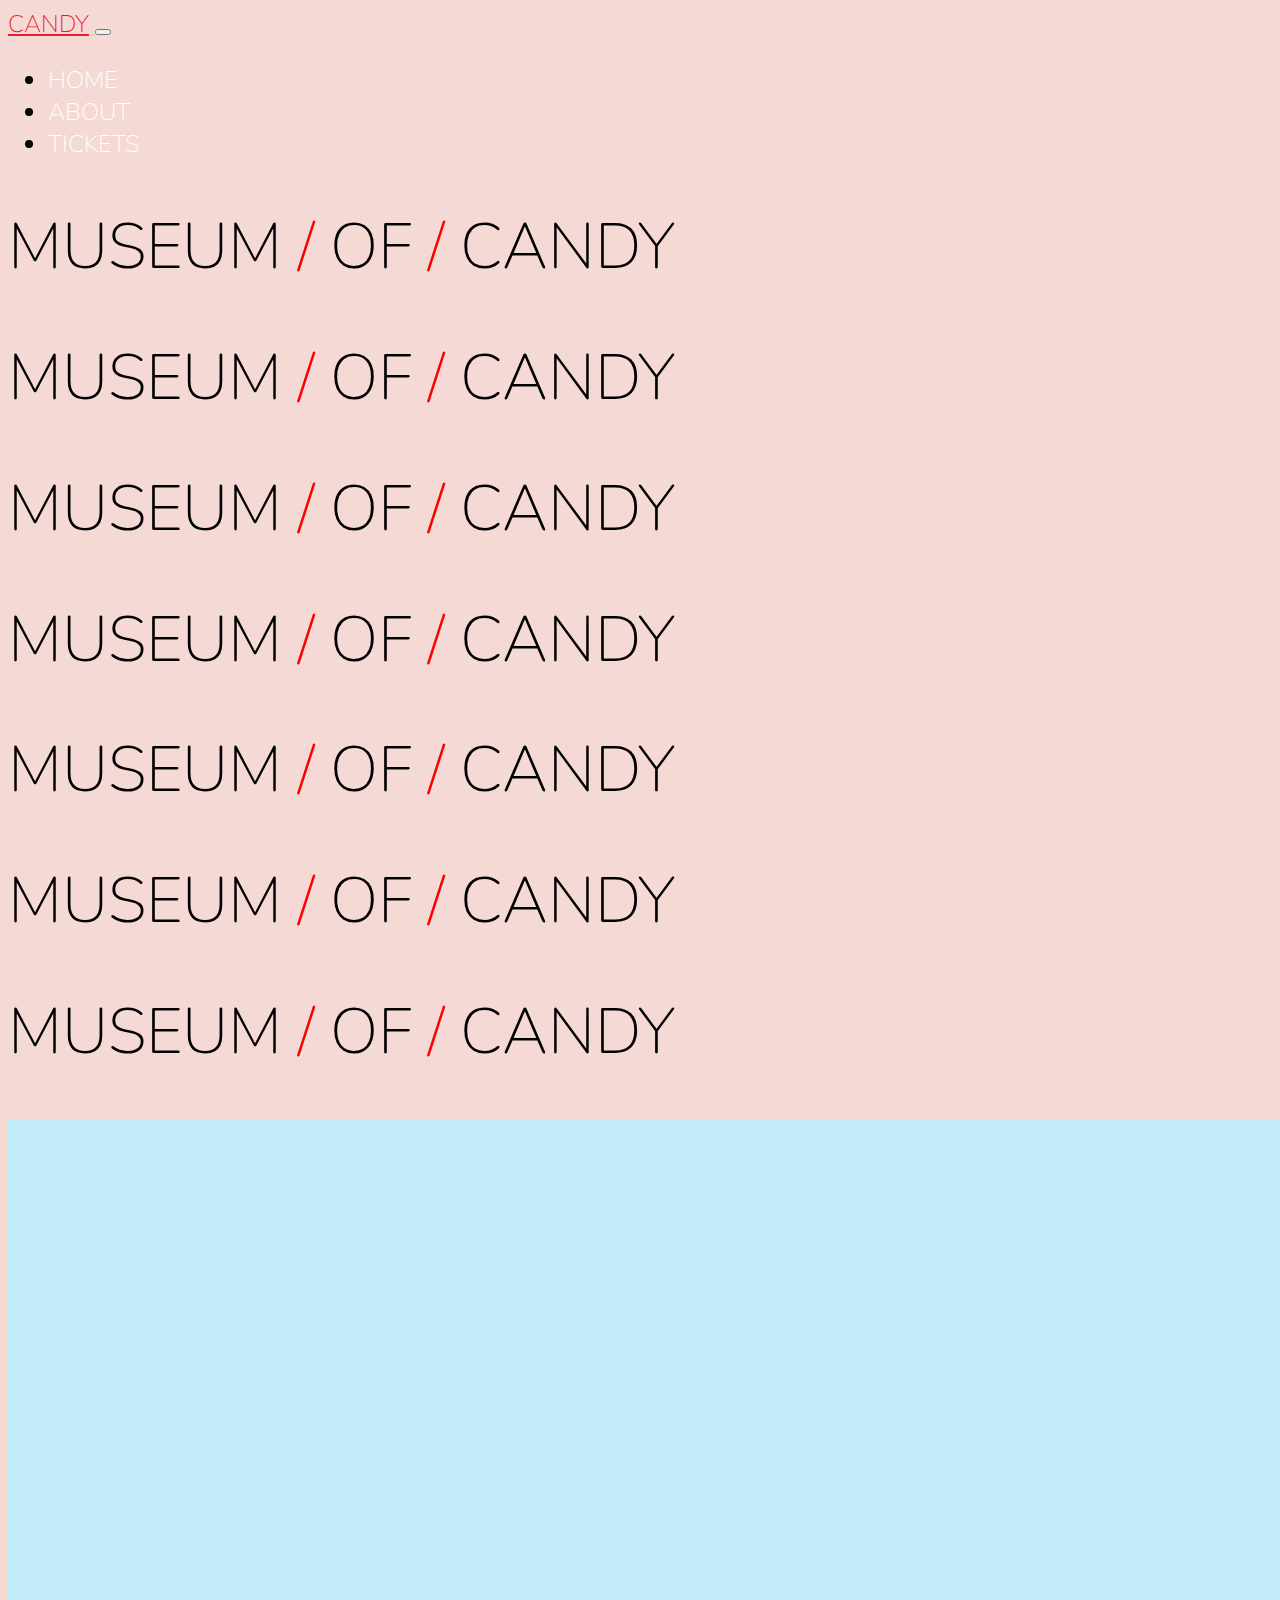
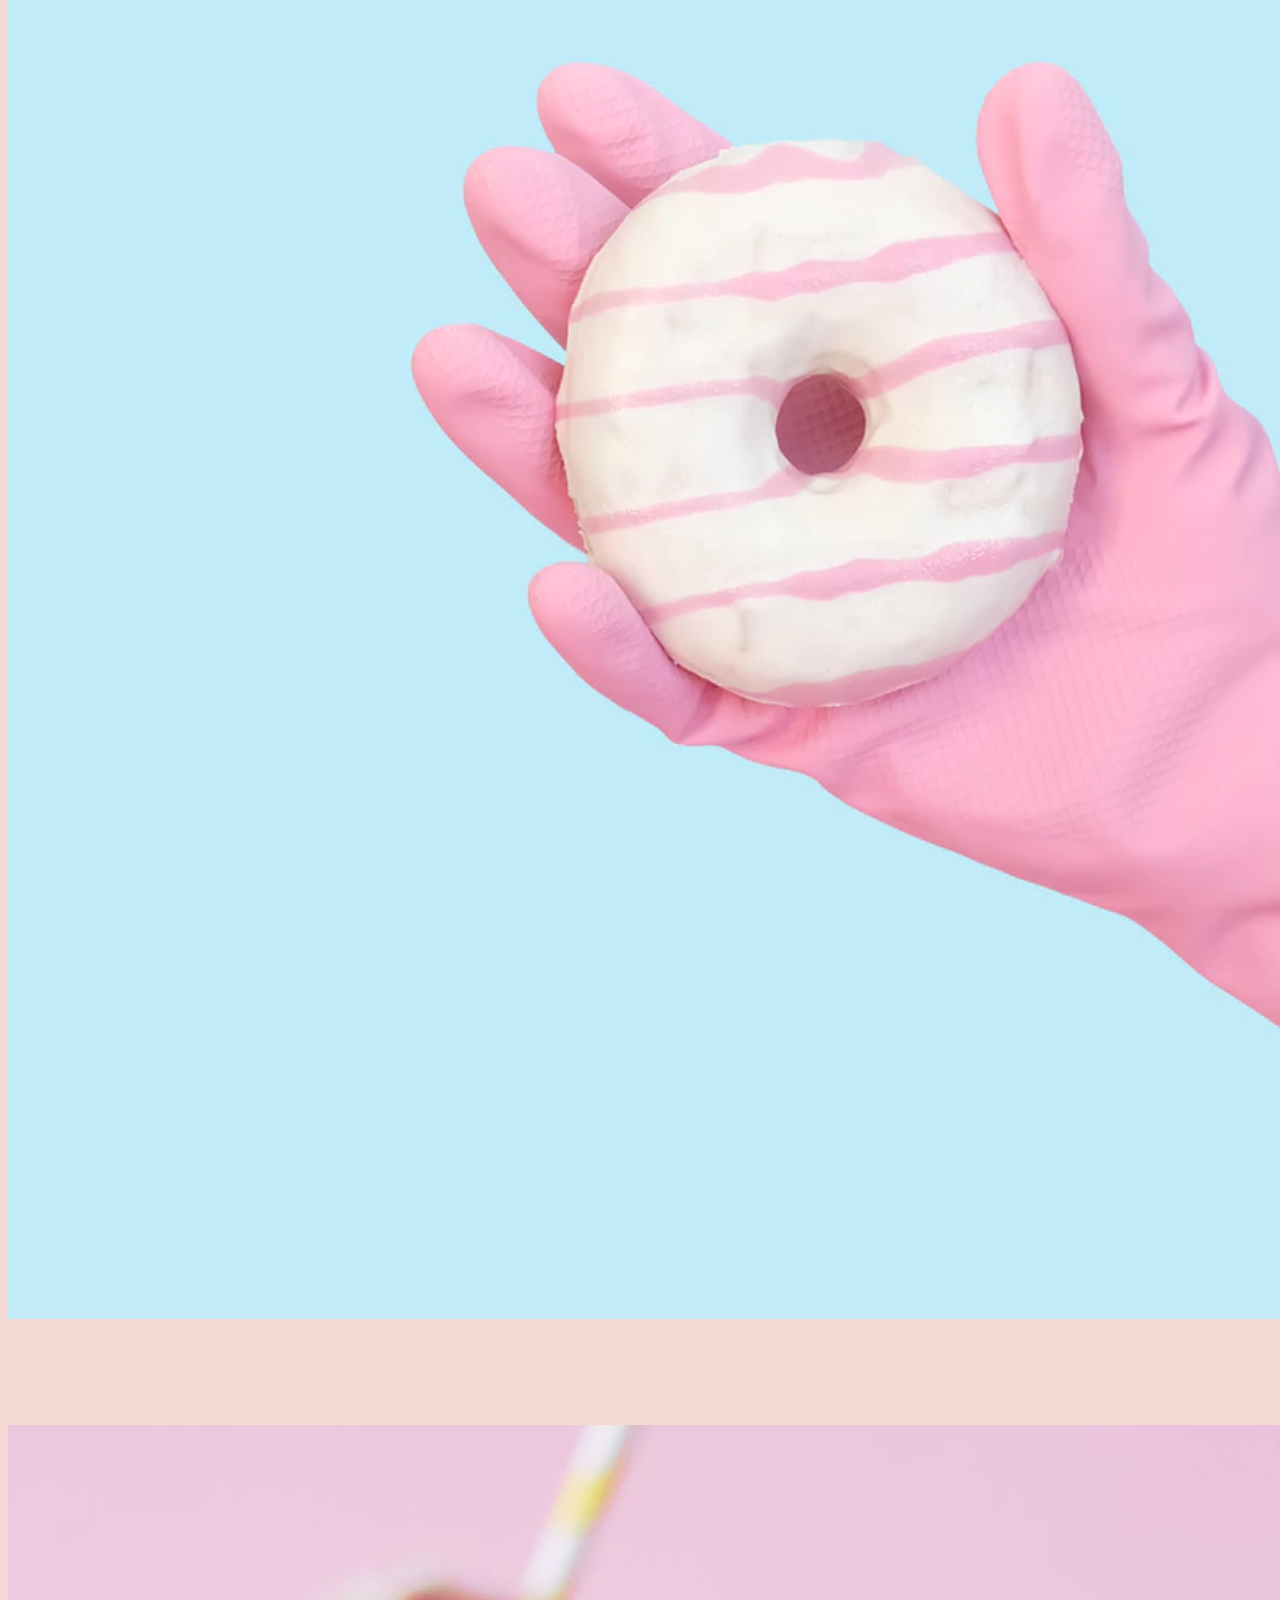
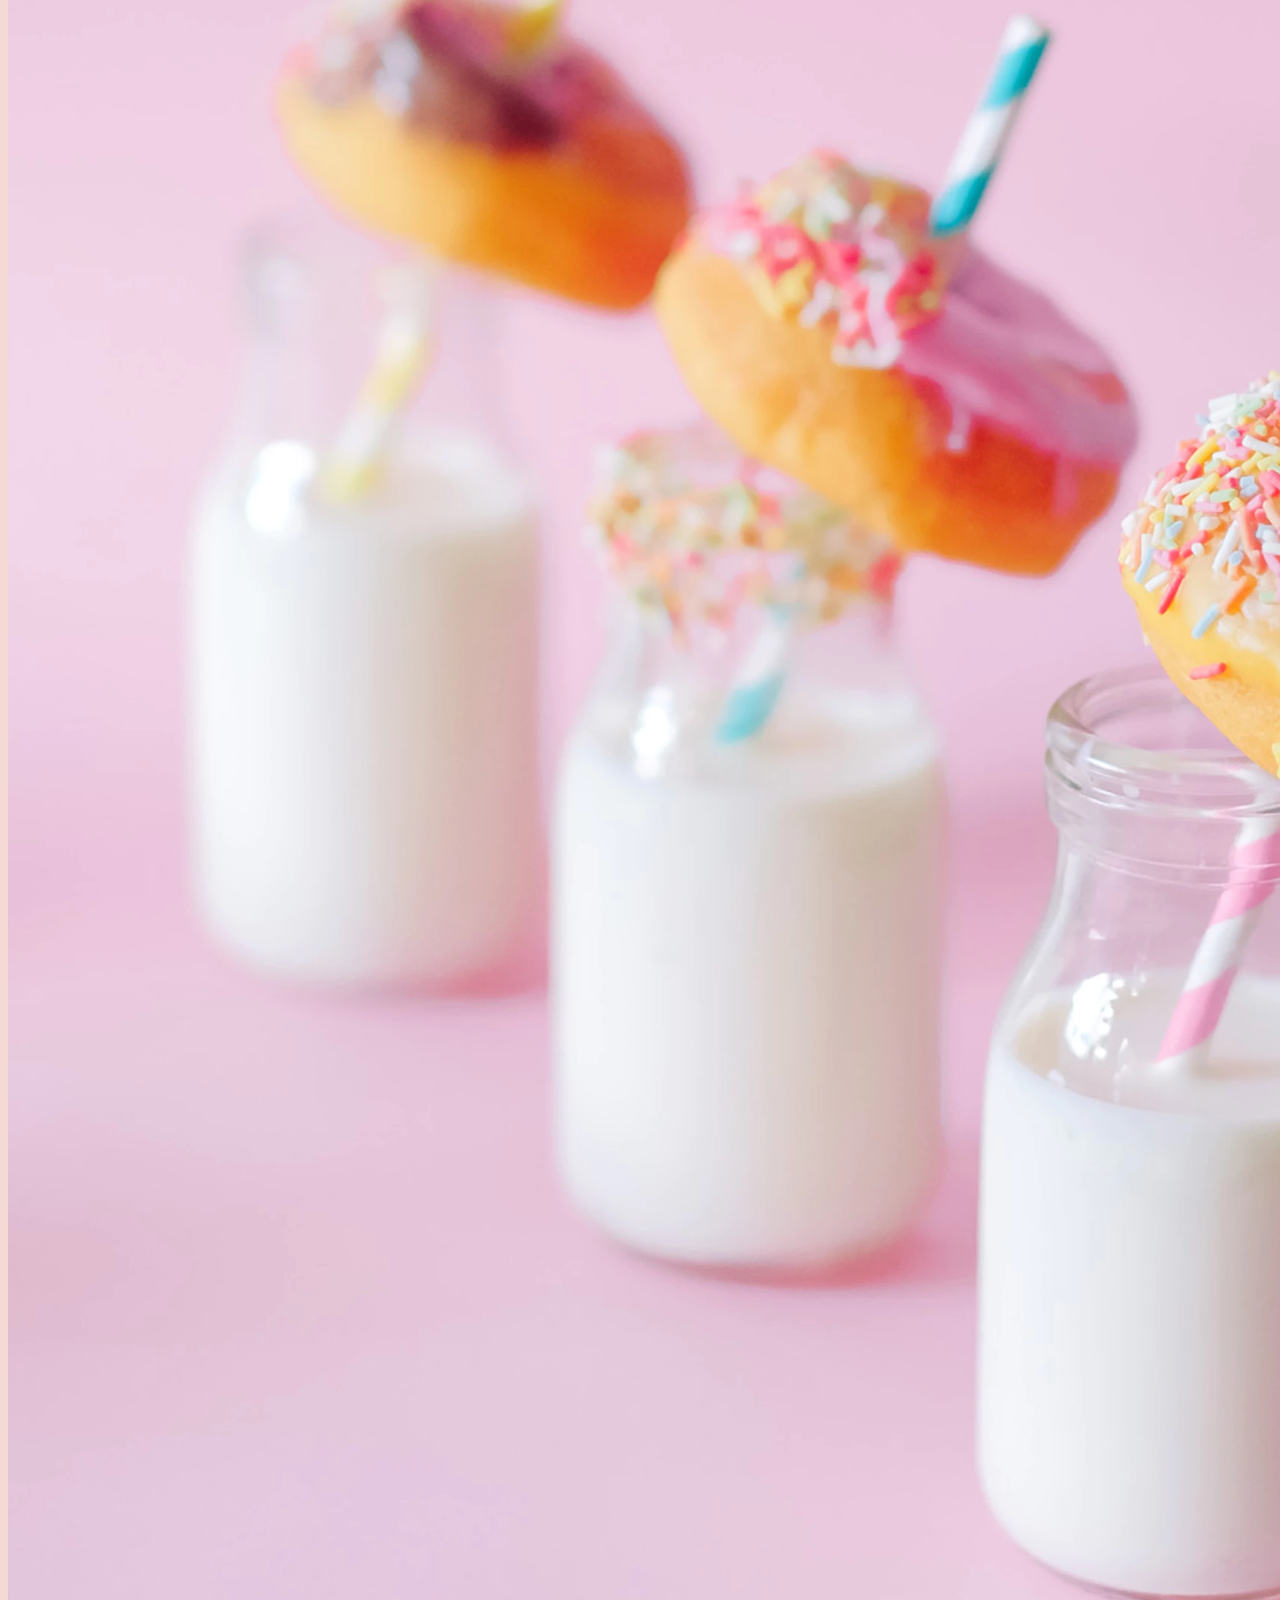
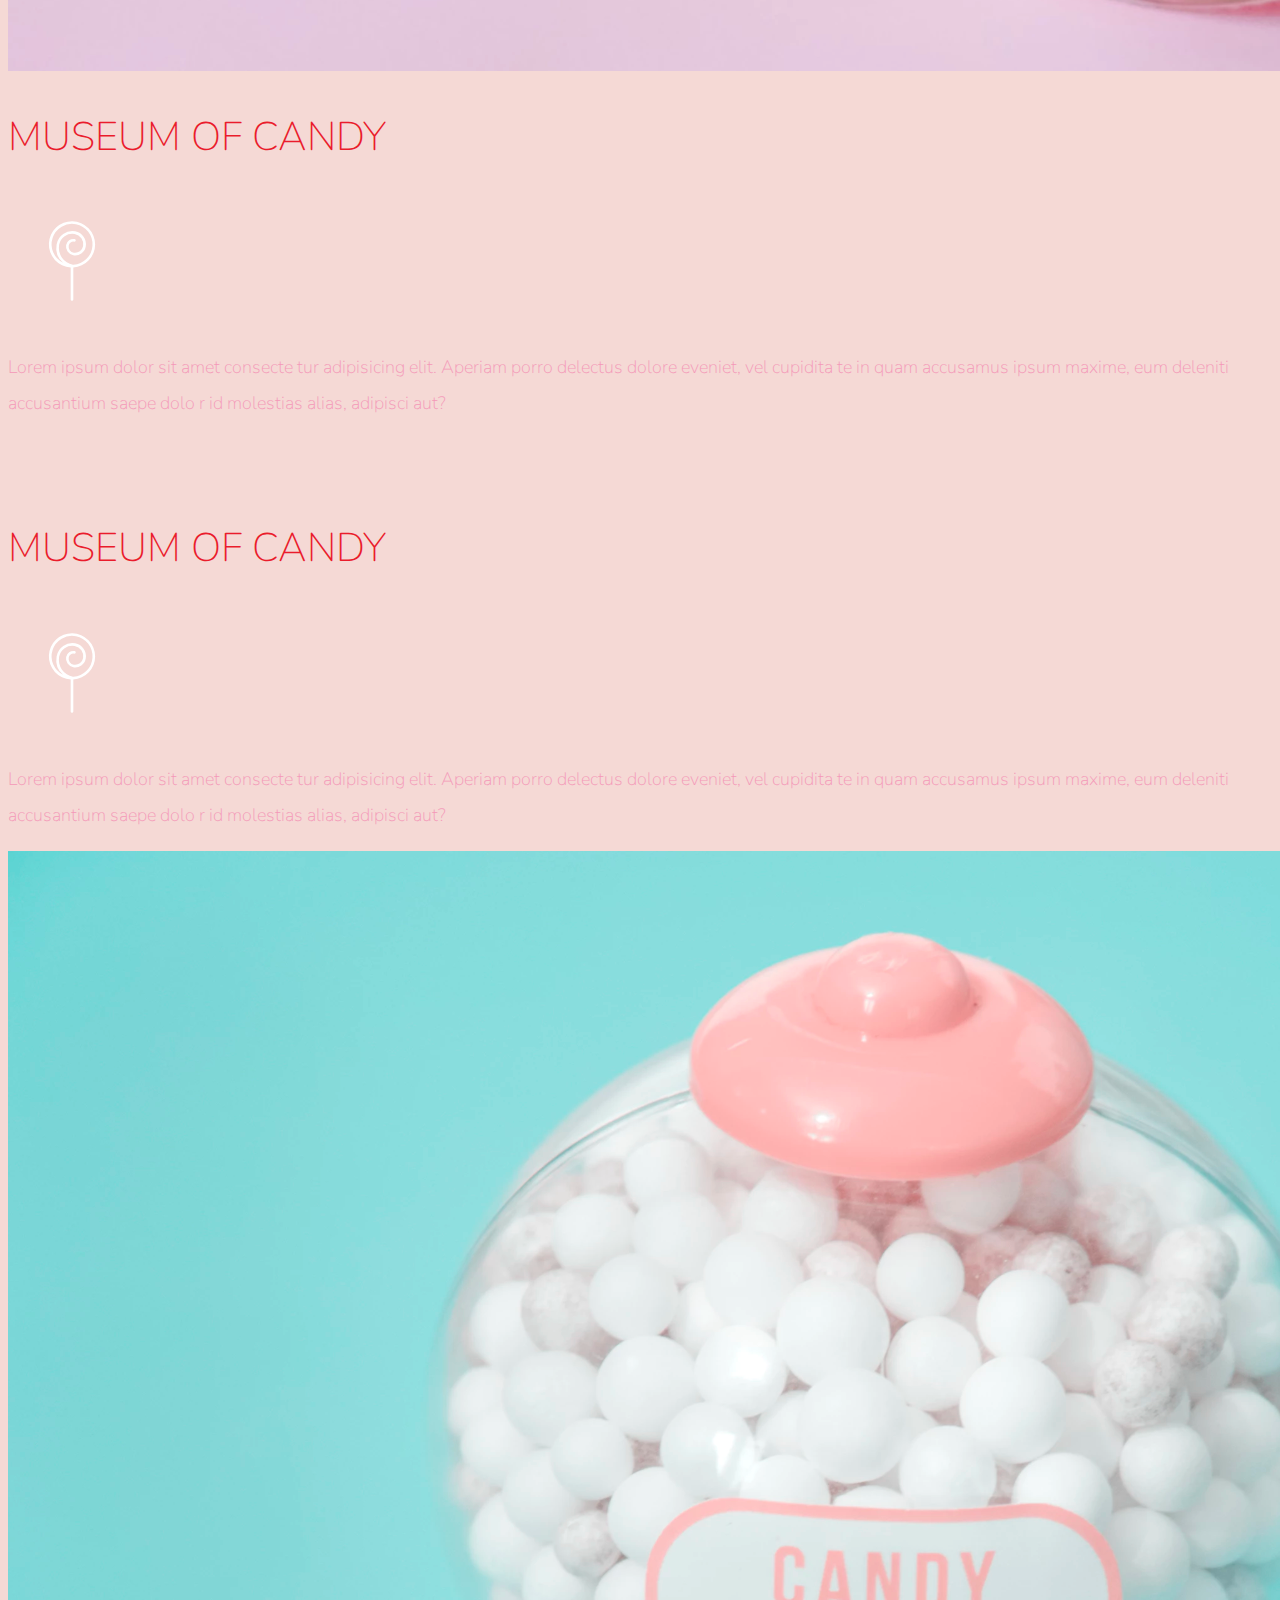
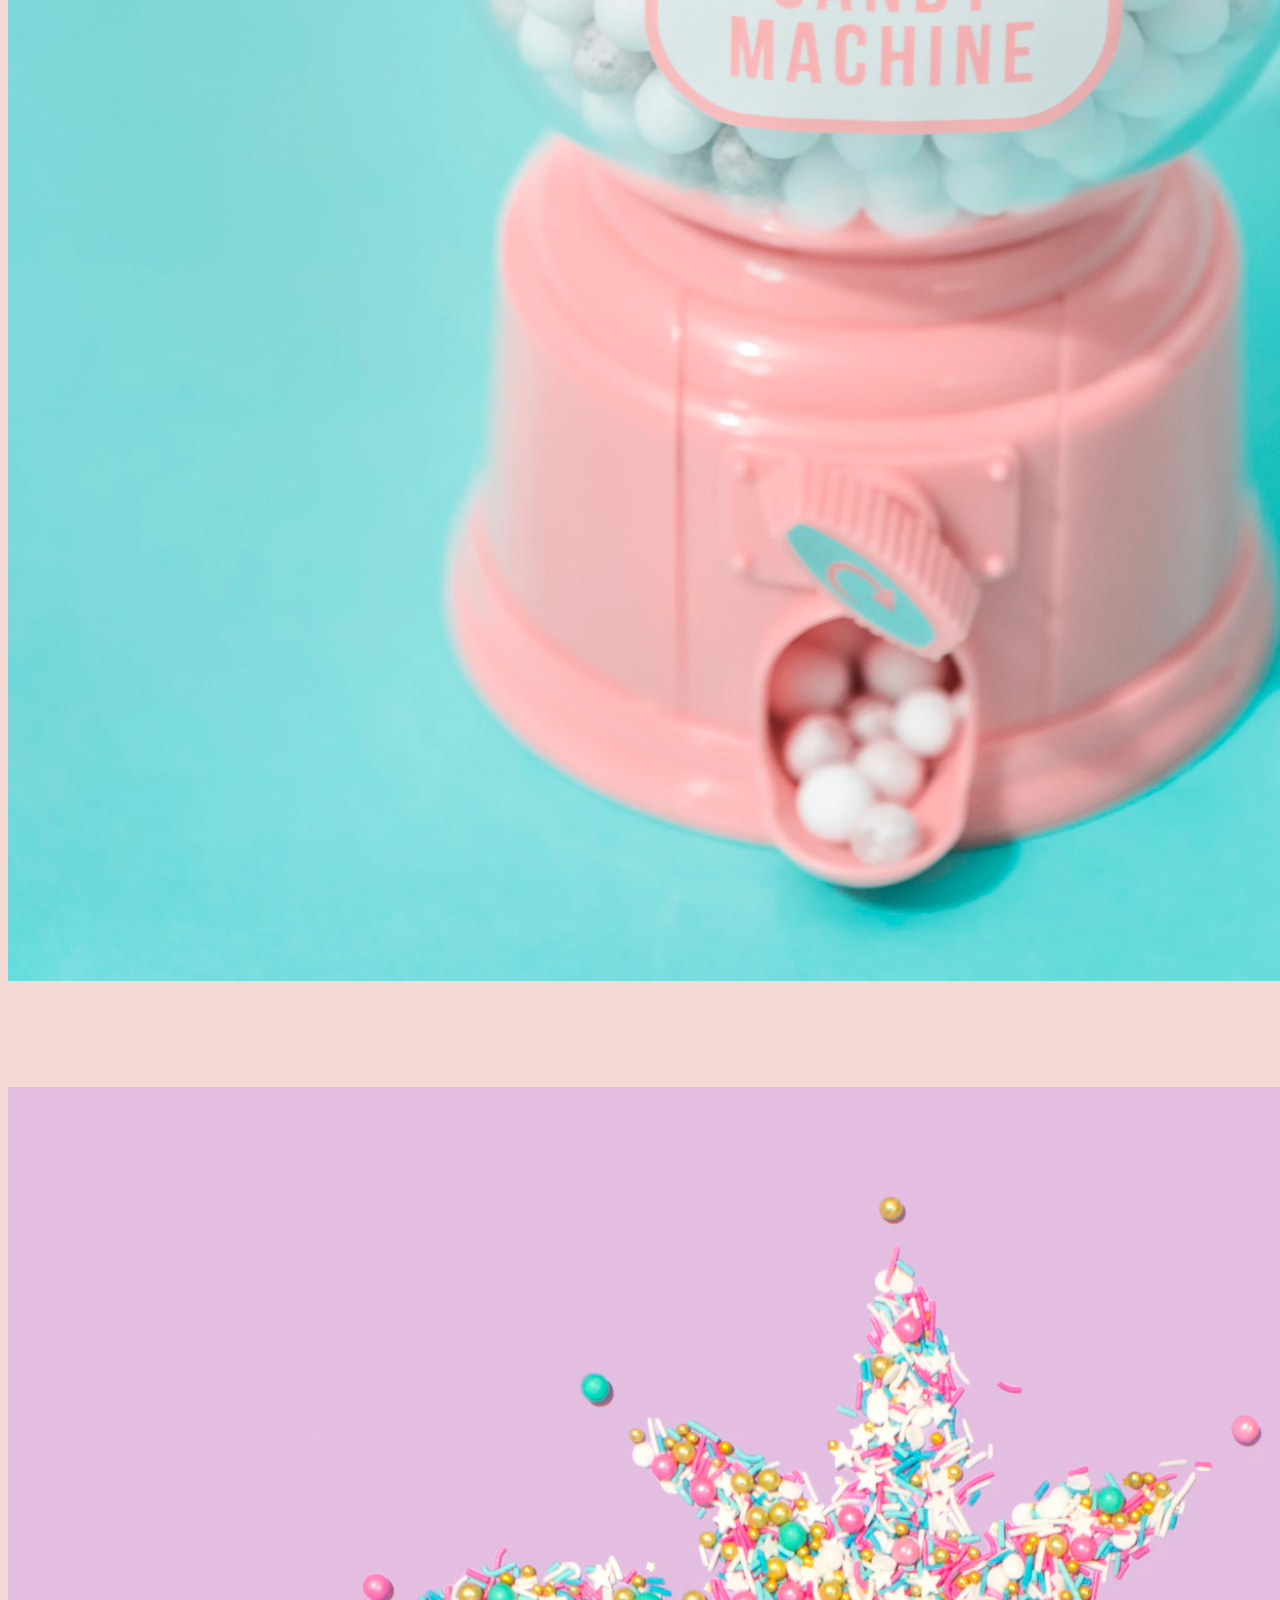
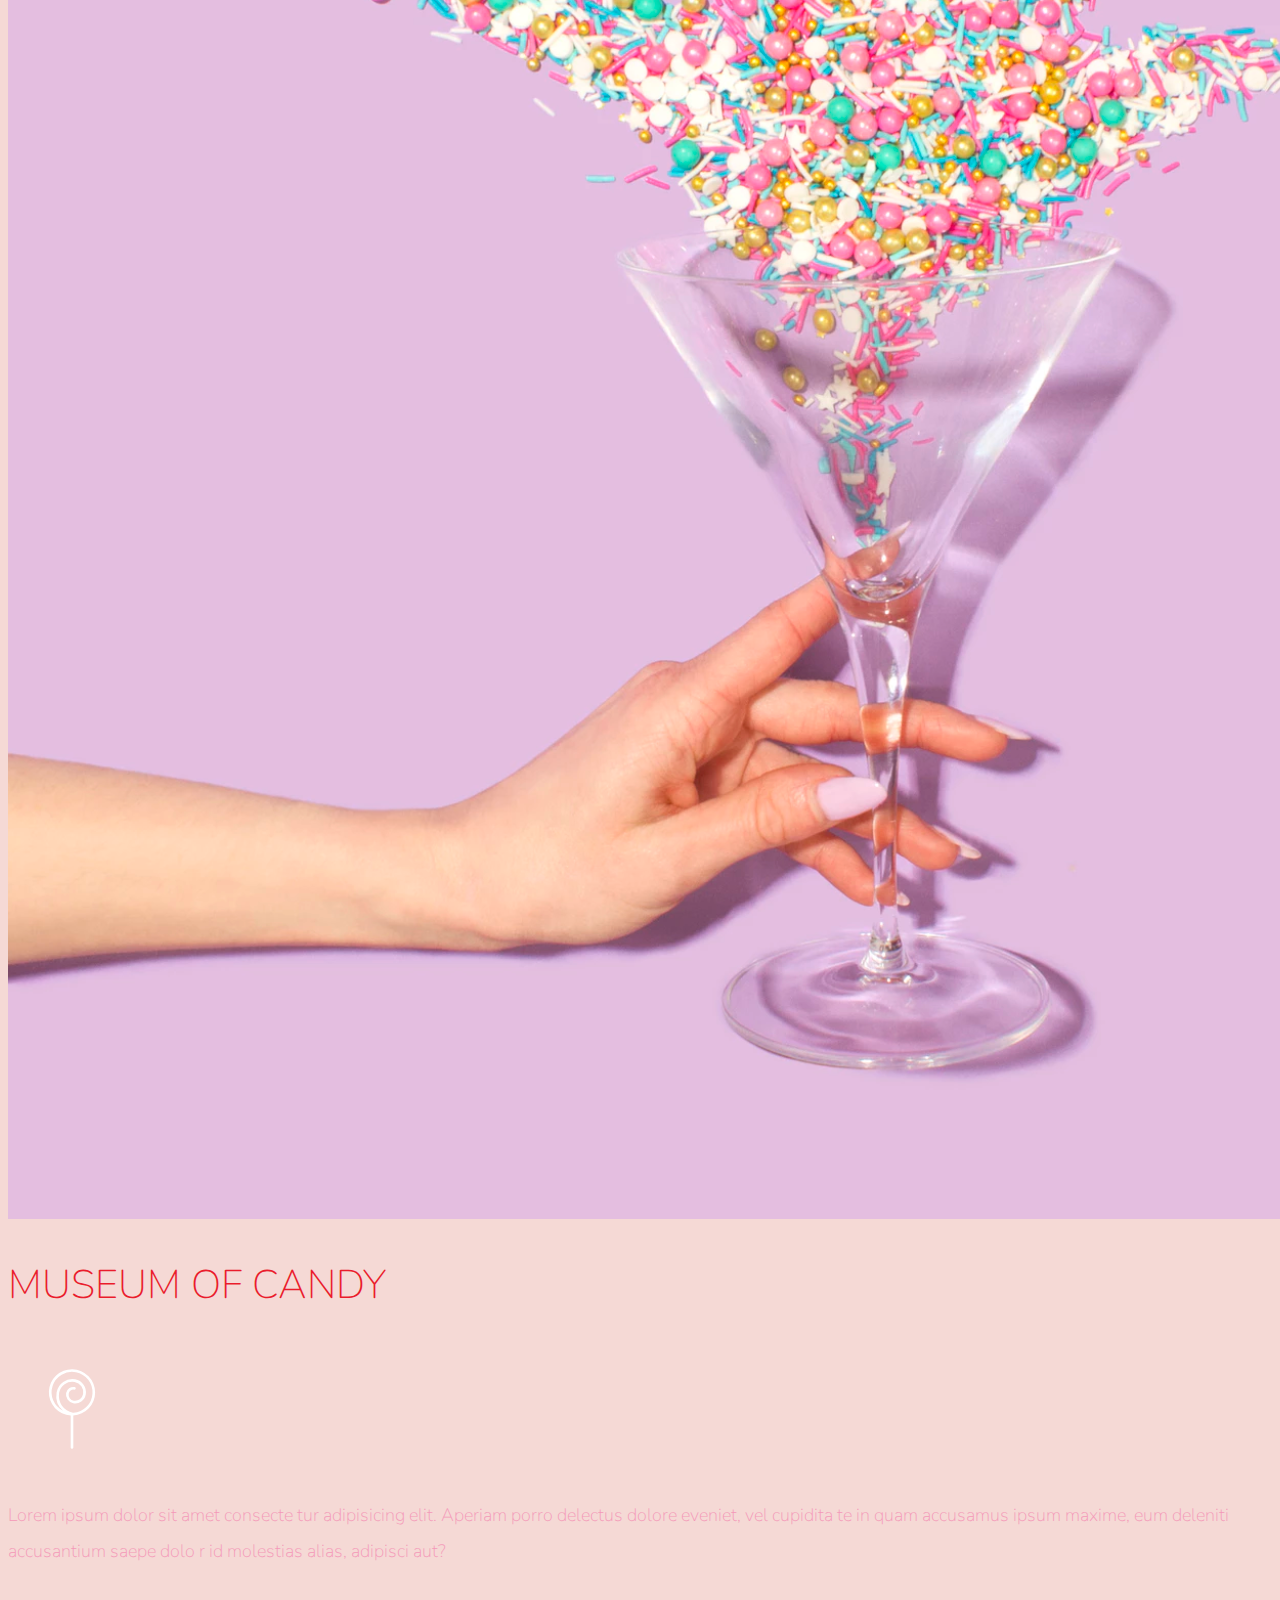
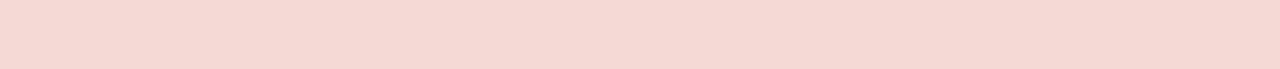
<file: Candy project/index.html>
<!doctype html>
<html lang="en">
  <head>
    <!-- Required meta tags -->
    <meta charset="utf-8">
    <meta name="viewport" content="width=device-width, initial-scale=1, shrink-to-fit=no">
    
    <!-- Google Font -->
    <link href="https://fonts.googleapis.com/css?family=Nunito:200,300,400,700" rel="stylesheet">

    <!-- Bootstrap CSS -->
    <link rel="stylesheet" href="https://stackpath.bootstrapcdn.com/bootstrap/4.1.3/css/bootstrap.min.css" integrity="sha384-MCw98/SFnGE8fJT3GXwEOngsV7Zt27NXFoaoApmYm81iuXoPkFOJwJ8ERdknLPMO" crossorigin="anonymous">
    
    <!-- Custom CSS -->
    <link rel="stylesheet" href="candy.css">

    <title>Museum of Candy</title>
  </head>
  
  <body>

    <nav id="mainNavbar" class="navbar navbar-dark navbar-expand-md py-0 fixed-top">
      <a href="#" class="navbar-brand">CANDY</a>
      <button class="navbar-toggler" data-toggle="collapse" data-target="#navLinks" aria-label="toggle navigation">
        <span class="navbar-toggler-icon"></span>
      </button>
      <div class="collapse navbar-collapse" id="navLinks">
        <ul class="navbar-nav">

          <li class="nav-item">
            <a class="nav-link">HOME</a>
          </li>

          <li class="nav-item">
            <a class="nav-link">ABOUT</a>
          </li>

          <li class="nav-item">
            <a class="nav-link">TICKETS</a>
          </li>

        </ul>
      </div>
    </nav>

    <section class="container-fluid px-0">
      <div class="row align-items-center content">
        <div class="col-lg-6">
          <div id="headingGroup" class="text-white text-center d-none d-lg-block mt-5">
            <h1 class="display-2">MUSEUM <span>/</span> OF <span>/</span> CANDY</h1>
            <h1 class="display-2">MUSEUM <span>/</span> OF <span>/</span> CANDY</h1>
            <h1 class="display-2">MUSEUM <span>/</span> OF <span>/</span> CANDY</h1>
            <h1 class="display-2">MUSEUM <span>/</span> OF <span>/</span> CANDY</h1>
            <h1 class="display-2">MUSEUM <span>/</span> OF <span>/</span> CANDY</h1>
            <h1 class="display-2">MUSEUM <span>/</span> OF <span>/</span> CANDY</h1>
            <h1 class="display-2">MUSEUM <span>/</span> OF <span>/</span> CANDY</h1>
        </div>
        </div>

        <div class="col-lg-6">
          <img class="img-fluid" src="imgs/hand2.png" alt="">
        </div>

      </div>

    </section>

    <section class="container-fluid px-0">

        <div class="row align-items-center content">

          <div class="col-md-6 order-2 order-md-1">
            <img src="imgs/milk.png" alt="" class="img-fluid">
          </div>

          <div class="col-md-6 text-center order-1 order-md-2">
            <div class="row justify-content-center">
              <div class="col-10 col-lg-8 blurb mb-5 mb-md-0">
                <h2>MUSEUM OF CANDY</h2>
                <img src="imgs/lolli_icon.png" alt="" class="d-none d-lg-inline">
                <p class="lead">Lorem ipsum dolor sit amet consecte
                  tur adipisicing elit. Aperiam porro delectus dolore eveniet, vel cupidita
                  te in quam accusamus ipsum maxime, eum deleniti accusantium saepe dolo
                  r id molestias alias, adipisci aut?</p>
              </div>
            </div>
          </div>
        </div>

        <div class="row align-items-center content">

          <div class="col-md-6 text-center">
            <div class="row justify-content-center">
              <div class="col-10 col-lg-8 blurb mb-5 mb-md-0">
                <h2>MUSEUM OF CANDY</h2>
                <img src="imgs/lolli_icon.png" alt="" class="d-none d-lg-inline">
                <p class="lead">Lorem ipsum dolor sit amet consecte
                  tur adipisicing elit. Aperiam porro delectus dolore eveniet, vel cupidita
                  te in quam accusamus ipsum maxime, eum deleniti accusantium saepe dolo
                  r id molestias alias, adipisci aut?</p>
              </div>
            </div>
          </div>
          <div class="col-md-6">
            <img src="imgs/gumball.png" alt="" class="img-fluid">
          </div>
        </div>

        <div class="row align-items-center content">

          <div class="col-md-6 order-2 order-md-1">
            <img src="imgs/sprinkles.png" alt="" class="img-fluid">
          </div>

          <div class="col-md-6 text-center order-1 order-md-2">
            <div class="row justify-content-center">
              <div class="col-10 col-lg-8 blurb mb-5 mb-md-0">
                <h2>MUSEUM OF CANDY</h2>
                <img src="imgs/lolli_icon.png" alt="" class="d-none d-lg-inline">
                <p class="lead">Lorem ipsum dolor sit amet consecte
                  tur adipisicing elit. Aperiam porro delectus dolore eveniet, vel cupidita
                  te in quam accusamus ipsum maxime, eum deleniti accusantium saepe dolo
                  r id molestias alias, adipisci aut?</p>
              </div>
            </div>
          </div>
        </div>

    </section>


    <!-- Optional JavaScript -->
    <!-- jQuery first, then Popper.js, then Bootstrap JS -->
    <script src="https://code.jquery.com/jquery-3.5.1.slim.min.js" integrity="sha384-DfXdz2htPH0lsSSs5nCTpuj/zy4C+OGpamoFVy38MVBnE+IbbVYUew+OrCXaRkfj" crossorigin="anonymous"></script>
    <script src="https://cdn.jsdelivr.net/npm/bootstrap@4.5.3/dist/js/bootstrap.bundle.min.js" integrity="sha384-ho+j7jyWK8fNQe+A12Hb8AhRq26LrZ/JpcUGGOn+Y7RsweNrtN/tE3MoK7ZeZDyx" crossorigin="anonymous"></script>
    
    <script>
      $(function(){
        $(document).scroll(function(){
            var $nav = $("#mainNavbar");
            $nav.toggleClass("scrolled", $(this).scrollTop() > $nav.height());
        });
      });
    </script>
  </body>
</html>
</file>
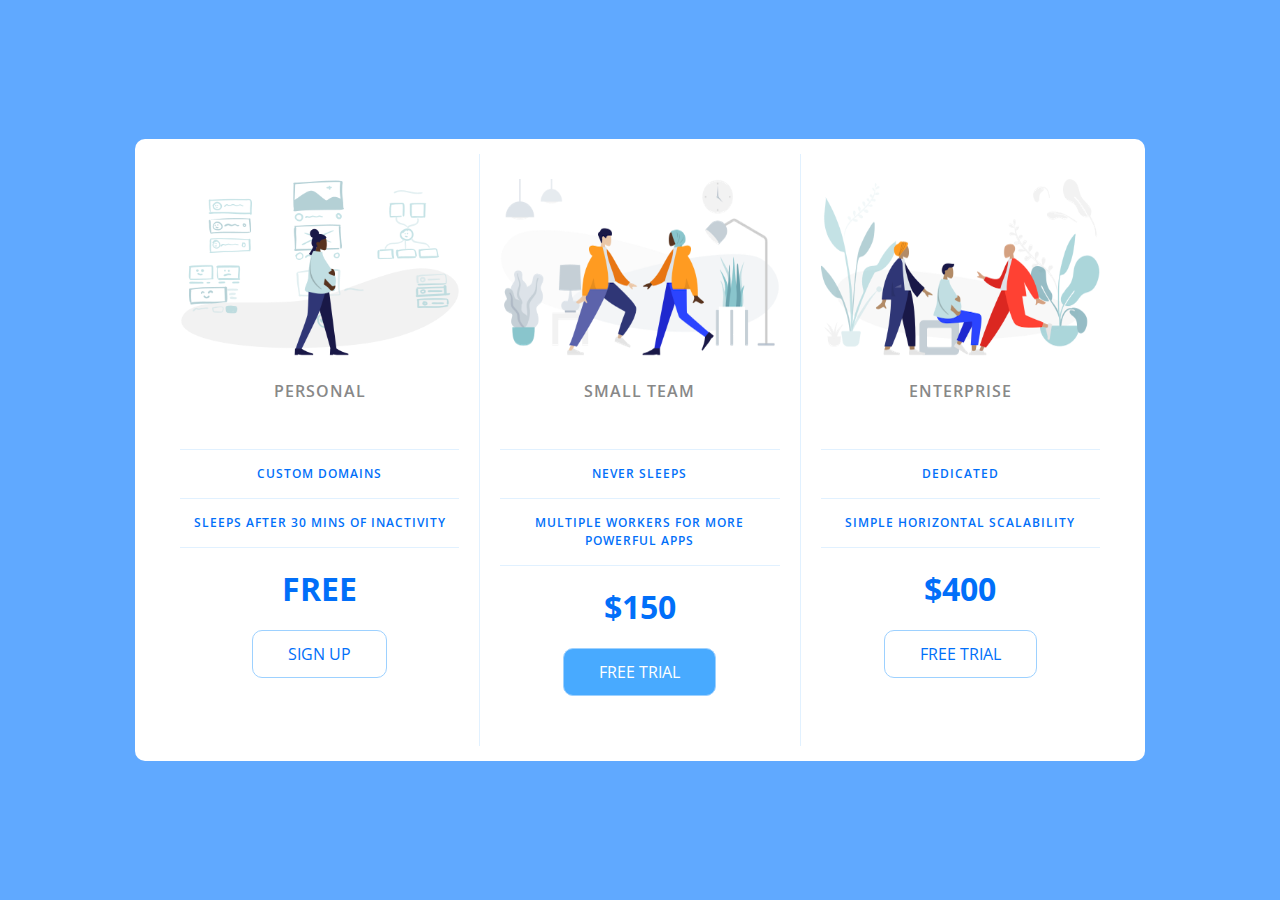
<file: Pircing project/index.html>
<!DOCTYPE html>
<html lang="en">

<head>
    <meta charset="UTF-8">
    <meta name="viewport" content="width=device-width, initial-scale=1.0">
    <title>Price Tiers</title>
    <link rel="stylesheet" href="https://fonts.googleapis.com/css?family=Open+Sans:400,600,700">
    <link rel="stylesheet" href="app.css">
</head>

<body>
    <div class="panel pricing-table">

        <div class="pricing-plan">
            <img src="icons/icon1.png" alt="" class="pricing-img">
            <h2 class="pricing-header">Personal</h2>
            <ul class="pricing-features">
                <li class="pricing-features-item">Custom domains</li>
                <li class="pricing-features-item">Sleeps after 30 mins of inactivity</li>
            </ul>
            <span class="pricing-price">Free</span>
            <a href="#/" class="pricing-button">Sign up</a>
        </div>

        <div class="pricing-plan">
            <img src="icons/icon2.png" alt="" class="pricing-img">
            <h2 class="pricing-header">Small team</h2>
            <ul class="pricing-features">
                <li class="pricing-features-item">Never sleeps</li>
                <li class="pricing-features-item">Multiple workers for more powerful apps</li>
            </ul>
            <span class="pricing-price">$150</span>
            <a href="#/" class="pricing-button is-featured">Free trial</a>
        </div>

        <div class="pricing-plan">
            <img src="icons/icon3.png" alt="" class="pricing-img">
            <h2 class="pricing-header">Enterprise</h2>
            <ul class="pricing-features">
                <li class="pricing-features-item">Dedicated</li>
                <li class="pricing-features-item">Simple horizontal scalability</li>
            </ul>
            <span class="pricing-price">$400</span>
            <a href="#/" class="pricing-button">Free trial</a>
        </div>

    </div>

</body>

</html>
</file>
<file: Candy project/candy.css>
body{
    background: #f5d9d5;
    font-family: "Nunito", sans-serif;
}

h2{
    color: #ea1c2c;
    font-weight: 100;
    font-size: 2.5rem;
}

.blurb p{
    color: #f498b8;
    font-weight: 100;
    font-size: 1.125rem;
    line-height: 2;
}

.content{
    margin-bottom: 100px;
    margin-bottom: 100px;
}

#mainNavbar{
    font-size: 1.5rem;
    font-weight: 100;
    transition: background 500ms;
}

#mainNavbar .nav-link{
    color: white;
}

#mainNavbar .nav-link:hover{
    color: #ea1c2c;
}

#mainNavbar .navbar-brand{
    color: #ea1c2c;
}


#headingGroup span{
    color: red;
    
}

#headingGroup h1{
    font-weight: 100;
    font-size: 4rem;
}

.navbar.scrolled{
    background: rgb(222,192,222);
    transition: background 500ms;
}



@media(max-width: 1200px){
    #headingGroup h1{
        font-weight: 100;
        font-size: 3rem;
    }
}
</file>
<file: Pircing project/app.css>
/* http://meyerweb.com/eric/tools/css/reset/ 
   v2.0 | 20110126
   License: none (public domain)
*/

html, body, div, span, applet, object, iframe,
h1, h2, h3, h4, h5, h6, p, blockquote, pre,
a, abbr, acronym, address, big, cite, code,
del, dfn, em, img, ins, kbd, q, s, samp,
small, strike, strong, sub, sup, tt, var,
b, u, i, center,
dl, dt, dd, ol, ul, li,
fieldset, form, label, legend,
table, caption, tbody, tfoot, thead, tr, th, td,
article, aside, canvas, details, embed, 
figure, figcaption, footer, header, hgroup, 
menu, nav, output, ruby, section, summary,
time, mark, audio, video {
	margin: 0;
	padding: 0;
	border: 0;
	font-size: 100%;
	font: inherit;
	vertical-align: baseline;
}
/* HTML5 display-role reset for older browsers */
article, aside, details, figcaption, figure, 
footer, header, hgroup, menu, nav, section {
	display: block;
}
body {
	line-height: 1;
}
ol, ul {
	list-style: none;
}
blockquote, q {
	quotes: none;
}
blockquote:before, blockquote:after,
q:before, q:after {
	content: '';
	content: none;
}
table {
	border-collapse: collapse;
	border-spacing: 0;
}

html{
    box-sizing: border-box;
    font-family: 'Open Sans', sans-serif;
}

body{
    background-color: #60a9ff;
    display: flex;
    justify-content: center;
    align-items: center;
    min-height: 100vh;
}

.panel{
    background-color: white;
    border-radius: 10px;
    padding: 15px 25px;
    width: 100%;
    max-width: 960px;
    display: flex;
    flex-direction: column;
    text-align: center;
    text-transform: uppercase;
}

.pricing-plan{
    border-bottom: 1px solid #e1f1ff;
}

.pricing-plan:last-child{
    border-bottom: none;
}

.pricing-img{
    margin-bottom: 25px;
    width: 100%;
}

.pricing-header{
    color: #888;
    font-weight: 600;
    letter-spacing: 1px;
}

.pricing-features{
    margin: 50px 0 25px ;
    color: #016ff9;
}

.pricing-features-item{
    font-weight: 600;
    letter-spacing: 1px;
    font-size: 12px;
    line-height: 1.5;
    padding: 15px 0;
    border-top: 1px solid #e1f1ff;
}

.pricing-features-item:last-child{
    border-bottom: 1px solid #e1f1ff;
}

.pricing-price{
    color: #016ff9;
    display: block;
    font-size: 32px;
    font-weight: 700;
}

.pricing-button{
    border: 1px solid #9dd1ff;
    border-radius: 10px;
    color: #016ff9;
    display: inline-block;
    padding: 15px 35px;
    text-decoration: none;
    margin: 25px 0;
    transition: background-color 200ms ease-in-out;
}

.pricing-button:hover, .pricing-button:focus{
    background-color: #e1f1ff;
}

.pricing-button.is-featured{
    background-color: #48aaff;
    color: white;
}

.pricing-button.is-featured:hover, .pricing-button.is-featured:focus{
    background-color: #269aff;
    color: white;
}

@media (min-width: 900px){
    .panel{
        flex-direction: row;
    }

    .pricing-plan{
        border-bottom: none;
        border-right: 1px solid #e1f1ff;
        padding: 25px 20px;
    }

    .pricing-plan:last-child{
        border-right: none;
    }
}
</file>
